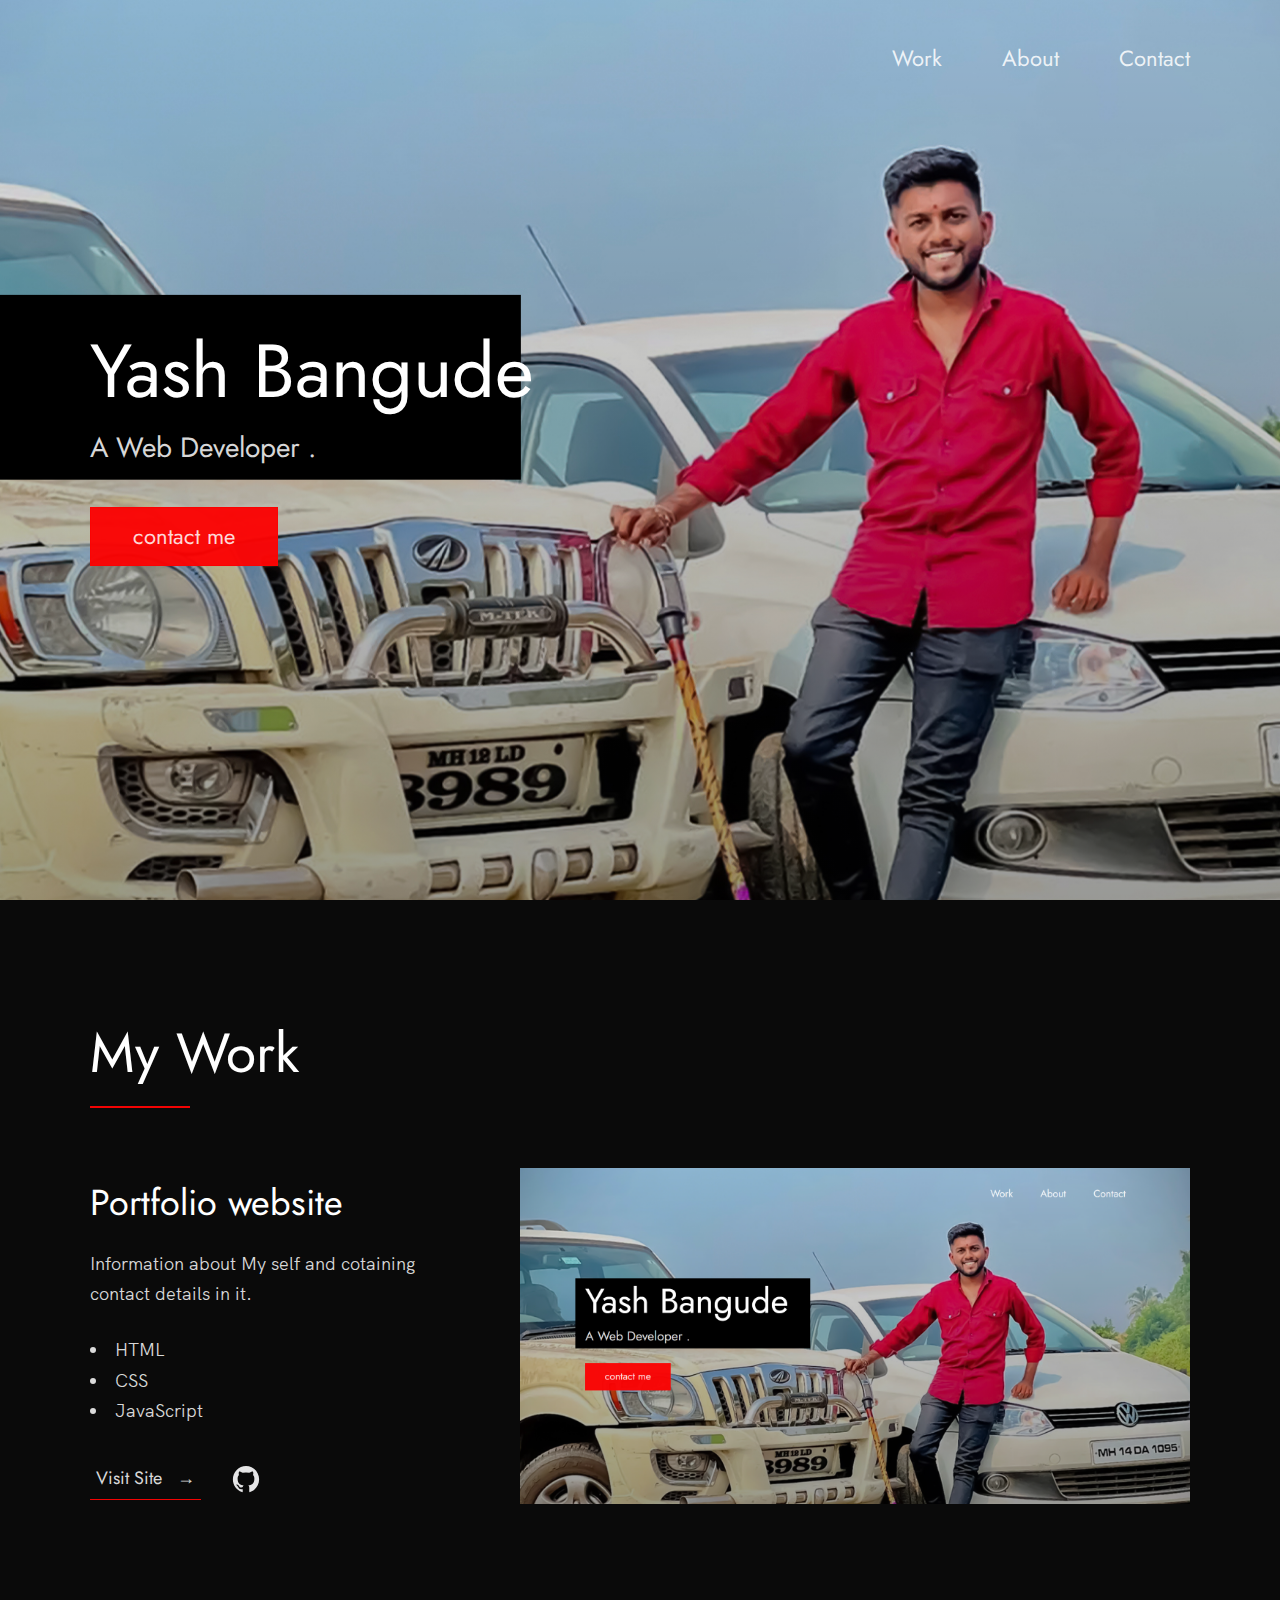
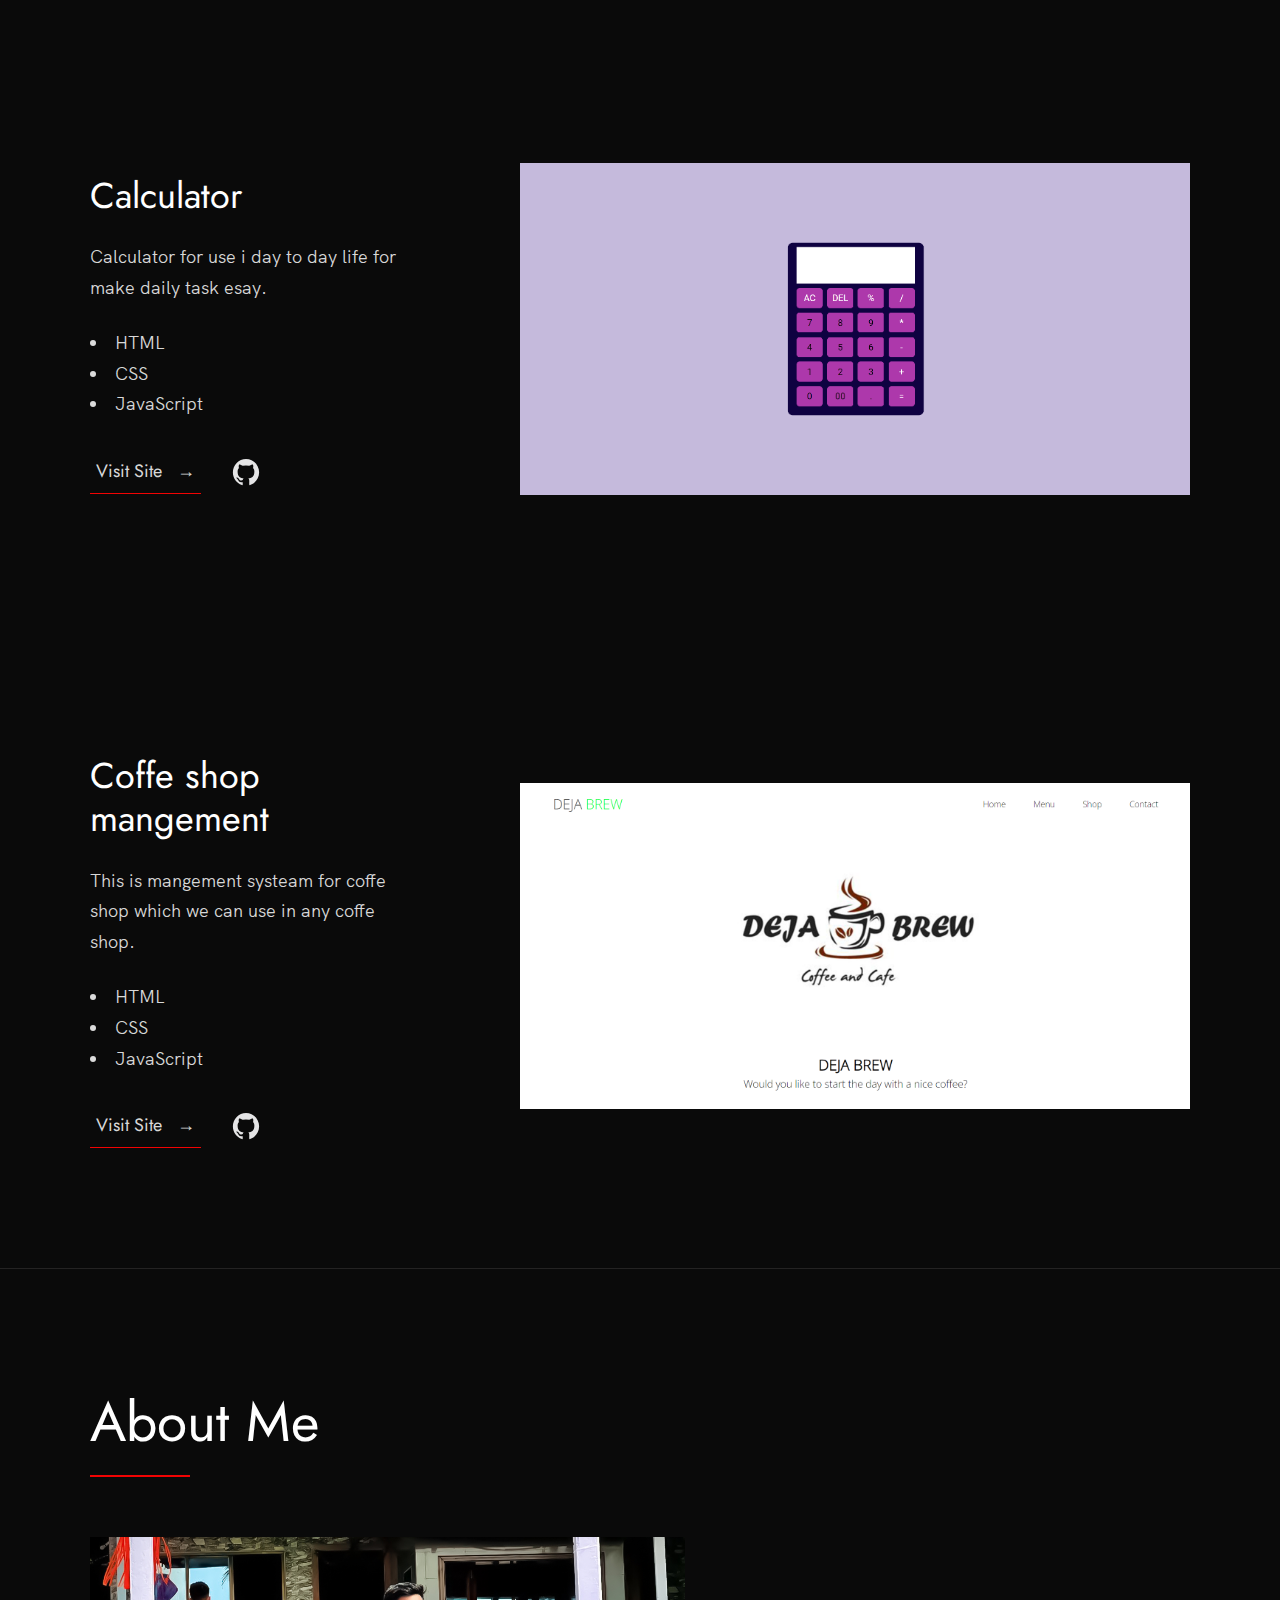
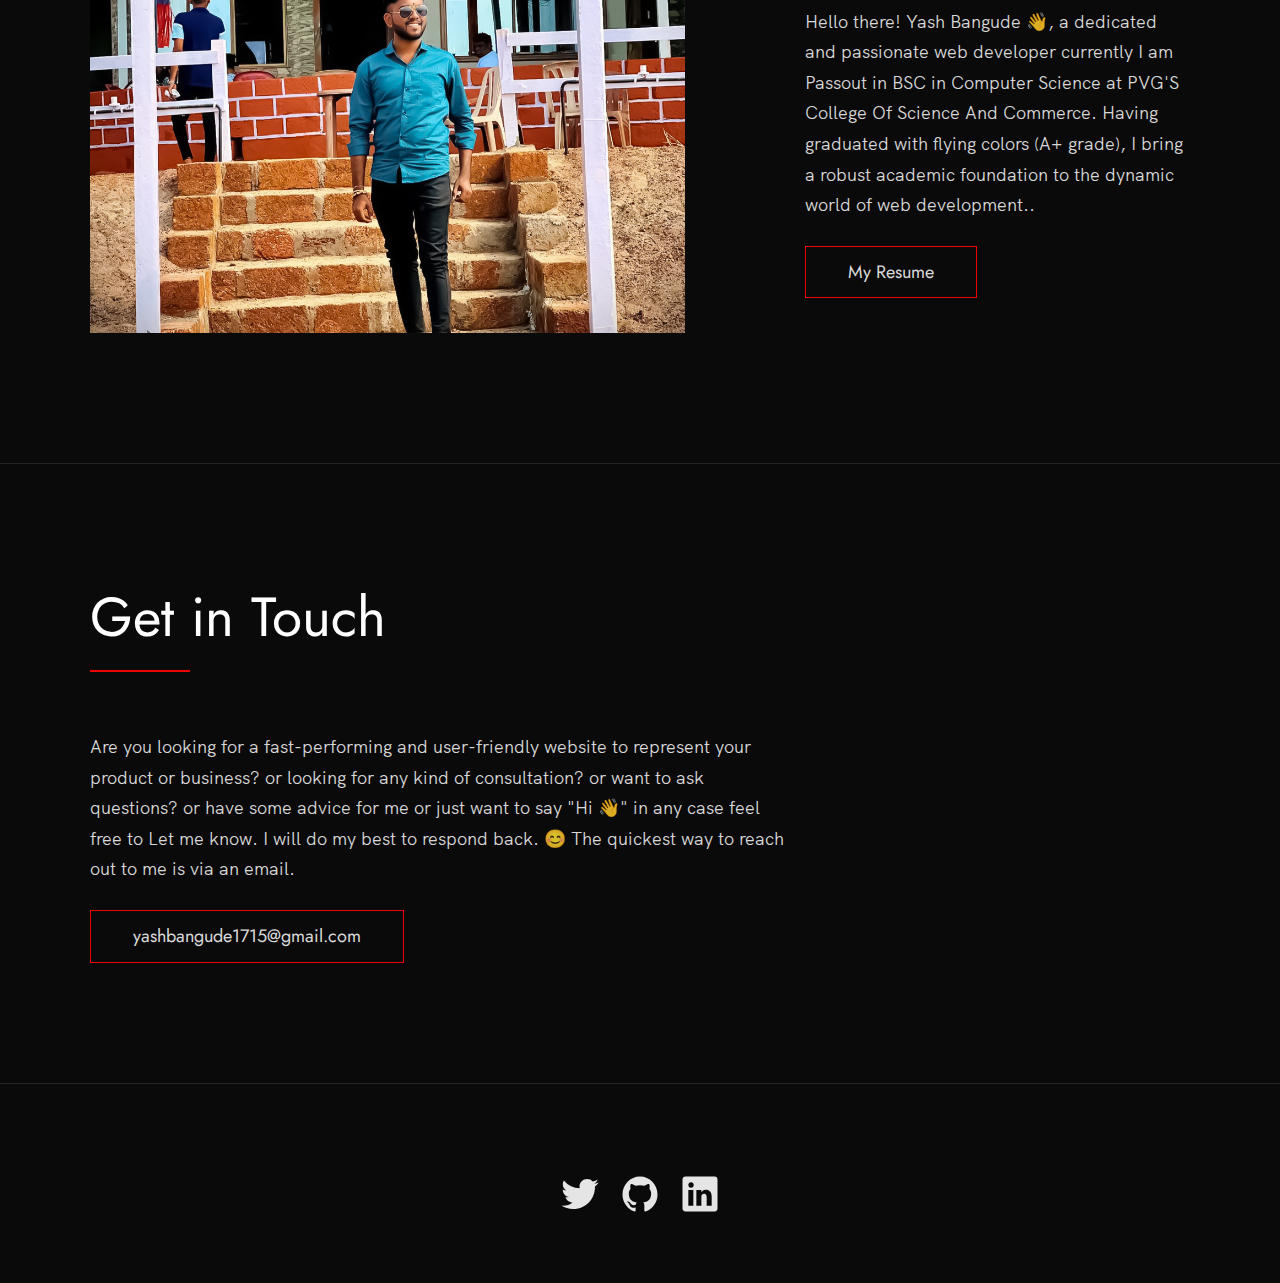
<file: Level1_Task1_Portfolioo/index.html>
<!DOCTYPE html>
<html lang="en">

<head>
  <meta charset="UTF-8" />
  <meta name="viewport" content="width=device-width, initial-scale=1.0" />

  <title>
    Yash Bangude | A Web Developer
  </title>
  <link rel="stylesheet" href="style.css" />
</head>

<body>

  <header class="header" role="banner" id="top">
    <div class="row">
      <nav class="nav" role="navigation">
        <ul class="nav__items">
          <li class="nav__item"><a href="#work" class="nav__link">Work</a></li>
          <li class="nav__item">
            <a href="#about" class="nav__link">About</a>
          </li>
          <li class="nav__item">
            <a href="#contact" class="nav__link">Contact</a>
          </li>
        </ul>
      </nav>
    </div>
    <div class="header__text-box row">
      <div class="header__text">
        <h1 class="heading-primary">
          <span>Yash Bangude</span>
        </h1>
        <p>A Web Developer .</p>
        <a href="#contact" class="btn btn--pink">contact me</a>
      </div>
    </div>
  </header>

  <main role="main">

    

    <section class="work" id="work">
      <div class="row">
        <h2>My Work</h2>
        <div class="work__boxes">

          

          <div class="work__box">
            <div class="work__text">
              <h3>Portfolio website</h3>
              <p>
               Information about My self and cotaining contact details in it.
              </p>
              <ul class="work__list">
                <li>HTML</li>
                <li>CSS</li>
                <li>JavaScript</li>
              </ul>

              <div class="work__links">
                <a href="https://nisar.surge.sh" target="_blank" class="link__text">
                  Visit Site <span>&rarr;</span>
                </a>
                <a href="https://github.com" title="View Source Code" target="_blank">
                  <img src="./images/github.svg" class="work__code" alt="GitHub">
                </a>
              </div>
            </div>
            <div class="work__image-box">
              <img src="./images/project-1.png" class="work__image" alt="Project 1" />
            </div>
          </div>

          <div class="work__box">
            <div class="work__text">
              <h3>Calculator</h3>
              <p>
                Calculator for use i day to day life for make daily task esay.
              </p>
              <ul class="work__list">
                <li>HTML</li>
                <li>CSS</li>
                <li>JavaScript</li>
              </ul>

              <div class="work__links">
                <a href="#" class="link__text">
                  Visit Site <span>&rarr;</span>
                </a>
                <a href="#">
                  <img src="./images/github.svg" class="work__code" title="View Source Code" alt="GitHub">
                </a>
              </div>
            </div>
            <div class="work__image-box">
              <img src="./images/project-2.png" class="work__image" alt="Project 1" />
            </div>
          </div>

          <div class="work__box">
            <div class="work__text">
              <h3>Coffe shop mangement</h3>
              <p>
                This is mangement systeam for coffe shop which we can use in any coffe shop.
              </p>
              <ul class="work__list">
                <li>HTML</li>
                <li>CSS</li>
                <li>JavaScript</li>
              </ul>

              <div class="work__links">
                <a href="#" class="link__text">
                  Visit Site <span>&rarr;</span>
                </a>
                <a href="#">
                  <img src="./images/github.svg" class="work__code" title="View Source Code" alt="GitHub">
                </a>
              </div>
            </div>
            <div class="work__image-box">
              <img src="./images/project-3.png" class="work__image" alt="Project 3" />
            </div>
          </div>
        </div>
      </div>
    </section>

    <section class="about" id="about">
      <div class="row">
        <h2>About Me</h2>
        <div class="about__content">
          <div class="about__text">
            <p>
              Hello there! Yash Bangude 👋, a dedicated and passionate web developer currently I am Passout in BSC in Computer Science at PVG'S College Of Science And Commerce. Having graduated with flying colors (A+ grade), I bring a robust academic foundation to the dynamic world of web development..
            </p>
            <a href="Yash CV.pdf" class="btn">My Resume</a>
          </div>

          <div class="about__photo-container">

            <img class="about__photo" src="./images/Yash_2.jpg" alt="" />
          </div>
        </div>
      </div>
    </section>
  </main>


  <section class="contact" id="contact">
    <div class="row">
      <h2>Get in Touch</h2>
      <div class="contact__info">
        <p>
          Are you looking for a fast-performing and user-friendly website to
          represent your product or business? or looking for any kind of
          consultation? or want to ask questions? or have some advice for me
          or just want to say "Hi 👋" in any case feel free to Let me know. I
          will do my best to respond back. 😊 The quickest way to reach out to
          me is via an email.
        </p>
        
        <a href="" class="btn">yashbangude1715@gmail.com</a>
      </div>
    </div>
  </section>

 

  <footer role="contentinfo" class="footer">
    <div class="row">
      
      <ul class="footer__social-links">
        <li class="footer__social-link-item">
          <a href="" title="Link to Twitter Profile">
            <img src="./images/twitter.svg" class="footer__social-image" alt="Twitter">
          </a>
        </li>
        <li class="footer__social-link-item">
          <a href="" title="Link to Github Profile">
            <img src="./images/github.svg" class="footer__social-image" alt="Github">
          </a>
        </li>
        <li class="footer__social-link-item">
          
            <img src="./images/linkedin.svg" title="Link to Linkedin Profile" class="footer__social-image" alt="Linkedin">
          </a>
        </li>
      </ul>
    </div>
  </footer>

  <a href="#top" class="back-to-top" title="Back to Top">
    <img src="./images/arrow-up.svg" alt="Back to Top" class="back-to-top__image" />
  </a>
  <script src="./index.js"></script>
</body>

</html>
</file>
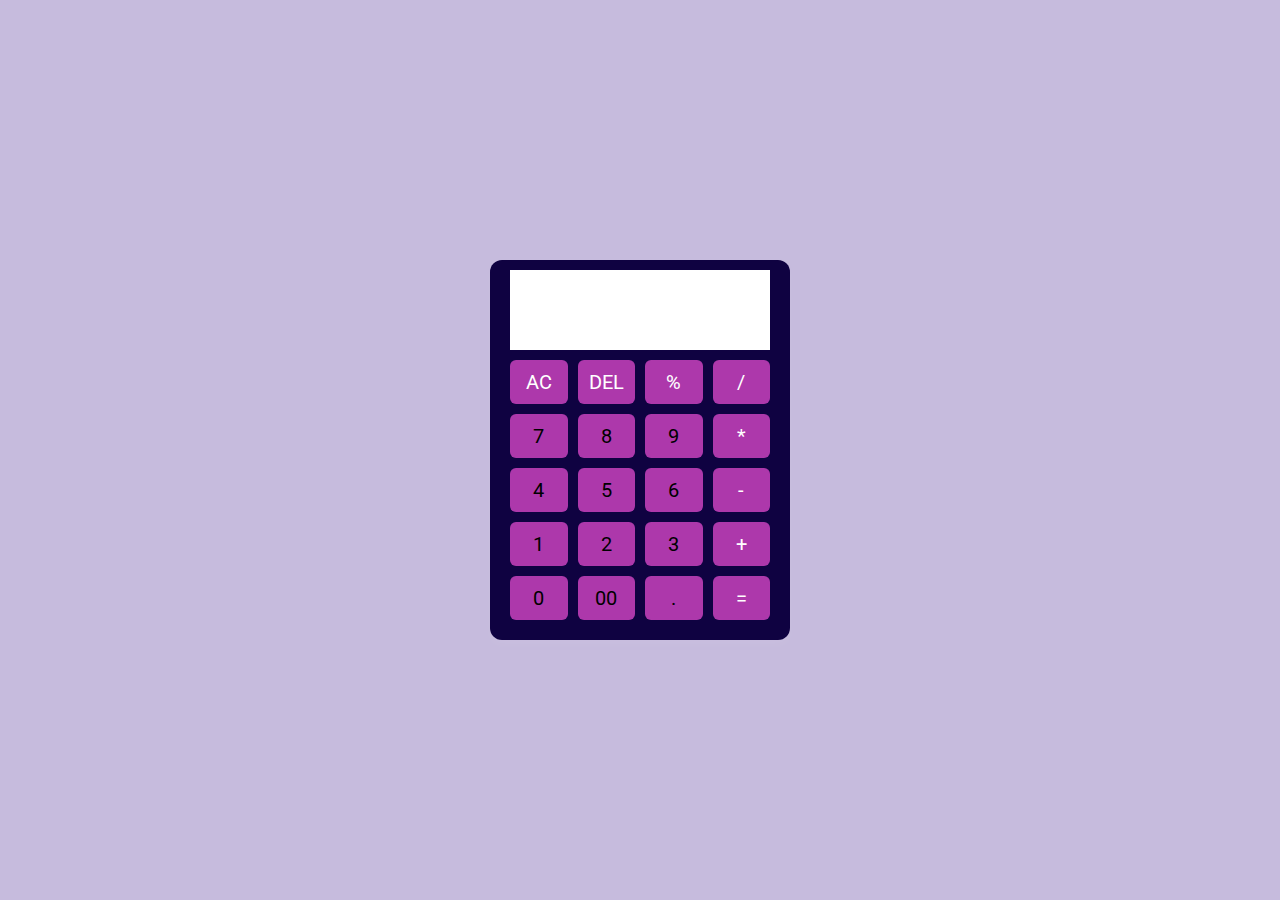
<file: Level1_Task3_Calculator/index.html>
<html lang="en">
  <head>
    <meta charset="UTF-8" />
    <meta http-equiv="X-UA-Compatible" content="IE=edge" />
    <meta name="viewport" content="width=device-width, initial-scale=1.0" />
    <title>Calculator</title>
    <link rel="stylesheet" href="style.css" />
  </head>
  <body>
    <div class="container">
      <input type="text" class="display" />
      <div class="buttons">
        <button class="operator" data-value="AC">AC</button>
        <button class="operator" data-value="DEL">DEL</button>
        <button class="operator" data-value="%">%</button>
        <button class="operator" data-value="/">/</button>
        <button data-value="7">7</button>
        <button data-value="8">8</button>
        <button data-value="9">9</button>
        <button class="operator" data-value="*">*</button>
        <button data-value="4">4</button>
        <button data-value="5">5</button>
        <button data-value="6">6</button>
        <button class="operator" data-value="-">-</button>
        <button data-value="1">1</button>
        <button data-value="2">2</button>
        <button data-value="3">3</button>
        <button class="operator" data-value="+">+</button>
        <button data-value="0">0</button>
        <button data-value="00">00</button>
        <button data-value=".">.</button>
        <button class="operator" data-value="=">=</button>
      </div>
    </div>
    <script src="script.js"></script>
  </body>
</html>
</file>
<file: Level1_Task1_Portfolioo/style.css>
@font-face {
    font-family: 'Hk Grotesk';
    font-style: normal;
    font-weight: 400;
    src: url('./HKGrotesk-Regular.woff') format('woff');
}

@font-face {
    font-family: 'Jost';
    font-style: normal;
    font-weight: 400;
    src: url('./Jost-Regular.ttf') format('woff');
}

* {
    margin: 0;
    padding: 0;
    box-sizing: inherit;
}

:root {
    --font-size-small: 1.8rem;
    --font-size-normal: 2.2rem;
    --font-size-medium: 2.8rem;
    --font-size-medium-1: 3.6rem;
    --font-size-large: 5.5rem;
    --font-size-huge: 7.5rem;
    --font-stack: 'Hk Grotesk', sans-serif;

    --line-height-normal: 1.7;
    --line-height-small: 1.2;

    --black: #0a0a0a;
    --pink: #fb0303f6;
    --white: #ffffff;
    --white-1: #ffffffda;


    --container-max-width: 1180px;
    --container-normal-width: 800px;
    --container-medium-width: 700px; 
    --container-small-width: 500px;

    --gutter-huge: 12rem;
    --gutter-medium: 6rem;
    --gutter-normal: 3rem;
    --gutter-small-1: 2.5rem;
    --gutter-small: 2rem;

    --border-light: 1px solid rgb(36, 35, 35);
}

html {
    font-size: 62.5%; 
    box-sizing: border-box;
    scroll-behavior: smooth;
}

@media(max-width: 1000px) {
    html {
        font-size: 52%;
    }
}

body {
    font-size: var(--font-size-small);
    font-family: var(--font-stack);
    font-weight: 400;
    color: var(--white-1);
    line-height: var(--line-height-normal);
    background: var(--black);
    overflow-x: hidden;
}

.row {
    max-width: var(--container-max-width);
    margin: 0 auto;
}

@media(max-width: 1340px) {
    .row {
        max-width: 1100px;
    }
}

@media(max-width: 1240px) {
    .row {
        padding: 0 var(--gutter-medium);
    }
}

@media(max-width: 600px) {
    .row {
        padding: 0 var(--gutter-normal);
    }
}

@media(max-width: 600px) {
    .row {
        padding: 0 var(--gutter-small);
    }
}

section {
    padding: var(--gutter-huge) 0;
    border-bottom: var(--border-light);
}

img {
    object-fit: contain;
    max-width: 100%;
}


h1,
h2,
h3 {
    font-family: 'Jost', sans-serif;
    font-weight: 400;
    line-height: var(--line-height-small);
    color: var(--white);
}

.heading-primary {
    line-height: 1;
    font-size: var(--font-size-huge);
    font-weight: 400;
}

@media(max-width: 900px) {
    .heading-primary {
        font-size: 6.5rem;
    }
}

h2 {
    font-size: var(--font-size-large);
    margin-bottom: var(--gutter-medium);
}

h2::after {
    content: '';
    display: block;
    height: 2px;
    width: 10rem;
    background: var(--pink);
    margin: var(--gutter-small) 0;
}

h3 {
    font-size: var(--font-size-medium-1);
    margin-bottom: var(--gutter-small);
}

@media(max-width: 500px) {
    .heading-primary {
        font-size: var(--font-size-large);
    }

    h2 {
        font-size: var(--font-size-medium-1);
    }

    h3 {
        font-size: var(--font-size-medium);
    }
}

p {
    margin: var(--gutter-small-1) 0;
}

@media(max-width: 900px) {
    p { 
        max-width: var(--container-small-width);
    }
}


a {
    color: var(--white);
    font-weight: 400;
    font-family: 'Jost', sans-serif;
    transition: all .2s;
    outline: 2px solid transparent;
}

::-moz-focus-inner {
    border: 0;
}

button:focus,
a:focus {
    outline: 2px solid var(--pink);
}

body:not(.user-is-tabbing) button:focus,
body:not(.user-is-tabbing) a:focus {
    outline: none;
}

.link:hover {
    color: var(--pink);
}

.btn {
    position: relative;
    display: inline-block;
    padding: 1rem 4.2rem;
    text-decoration: none;
    color: inherit;
    border: 1px solid  var(--pink);
    font-weight: 400;
}

.btn:focus {
    outline: none;
}

.btn::after {
    content: '';
    display: block;
    position: absolute;
    top: 0;
    left: 0;
    right: 100%;
    background: var(--white);
    height: 100%;
    z-index: -1;
    transition: all 0.2s cubic-bezier(1, 0.68, 0.16, 0.9);
}

.btn:hover::after,
.btn:focus::after {
    right: 0;
    background: var(--pink);
}

.btn--pink {
    background: var(--pink);
    transition: all 0.2s;
}

.btn--pink::after {
    display: none;
}

.btn--pink:hover,
.btn--pink:focus {
    background: transparent;
}

.link__text {
    position: relative;
    display: inline-block;
    padding: .6rem;
    color: inherit;
    text-decoration: none;
    border-bottom: 1px solid var(--pink);
}

.link__text::after {
    content: '';
    display: block;
    position: absolute;
    top: 0;
    left: 0;
    right: 100%;
    background: var(--white);
    height: 100%;
    z-index: -1;
    transition: all 0.2s cubic-bezier(1, 0.68, 0.16, 0.9);
}

.link__text:focus {
    outline: none;
}

.link__text:hover::after,
.link__text:focus:after {
    right: 0;
    background: var(--pink);
}

.link__text span {
    padding-left: 1rem;
    font-family: sans-serif;
}


.back-to-top {
    position: fixed;
    bottom: 4rem;
    right: 4rem;
    display: flex;
    justify-content: center;
    align-items: center;
    height: 5.5rem;
    width: 5.5rem;
    background-color: var(--pink);
    border-radius: 50%;
    z-index: 10;
    visibility: hidden;
    transition: all .4s;
}

.back-to-top__image {
    height: 70%;
}

@media(max-width: 900px) {
    .back-to-top {
        right: 2rem;
    }
}

@media(max-width: 500px) {
    .back-to-top {
        right: 1rem;
    }
}


.nav {
    display: flex;
    justify-content: flex-end;
    padding: var(--gutter-normal) 0;
}

.nav__items {
    display: flex;
    list-style: none;
}

.nav__item:not(:last-child) {
    margin-right: var(--gutter-medium);
}

@media(max-width: 500px) {
    .nav {
        justify-content: center;
    }
}

@media(max-width: 400px) {
    .nav__item:not(:last-child) {
        margin-right: var(--gutter-normal);
    }
}

@media(max-width: 300px) {
    .nav {
        font-size: var(--font-size-small);
    }
}

.nav__link {
    position: relative;
    display: inline-block;
    padding: 1rem 0;
    text-decoration: none;
    color: inherit;
    transition: all .2s;
}

.nav__link::after {
    content: '';
    position: absolute;
    bottom: 0;
    left: 0;
    right: 100%;
    display: inline-block;
    height: 1rem;
    background: var(--white);
    transition: all 0.25s cubic-bezier(1, 0.68, 0.16, 0.9);
}

.nav__link:hover {
    color: var(--pink);
}

.nav__link:hover::after {
    right: 0;
    height: 2px;
    background: var(--pink);
}


.header {
    background: linear-gradient(rgba(0,0,0, .1), rgba(0,0,0, .4)), 
        url('./images/Yash.jpg');
    height: 100vh;
    background-size: cover;
    background-position: center;
    background-attachment: fixed;
    font-size: var(--font-size-normal);
}

.header__text {
    position: absolute;
    top: 50%;
    transform: translateY(-50%);
}

.header__text p {
    margin: 1.5rem 0 3.5rem;
    max-width: var(--container-medium-width);
    font-family: 'Jost', sans-serif;
    font-size: var(--font-size-medium);
}

@media(max-width: 500px) {
    .header {
        text-align: center;
    }

    .header__text p {
        transform: scale(.8);
    }
}

.work__box {
    display: flex;
    align-items: center;
}

@media(max-width: 900px) {
    .work__box {
        align-items: initial;
        flex-direction: column-reverse;
    }
}

.work__box:not(:last-child) {
    margin-bottom: 25rem;
}

@media(max-width: 500px) {
    .work__box:not(:last-child) {
        margin-bottom: 20rem;
    }
}

.work__links {
    display: flex;
    align-items: center;
}

.work__text {
    flex: 0 0 30%;
}

.work__list {
    list-style-position: inside;
    margin-bottom: var(--gutter-normal);
}

.work__code {
    display: block;
    height: 3rem;
    margin-left: var(--gutter-normal);
    transition: all .3s;
}

.work__code:hover {
    transform: scale(1.2);
}

.work__image-box {
    margin-bottom: var(--gutter-normal);
}

@media(min-width: 901px) {
    .work__image-box {
        flex: 1;
        margin: 0 0 0 10rem;
    }
}

@media(max-width: 900px) {
    .work__code {
        height: 4rem;
    }
}


.about__content {
    display: flex;
    flex-direction: row-reverse;
    align-items: center;
}

@media(max-width: 900px) {
    .about__content {
        flex-direction: column-reverse;
        align-items: initial;
    }
}

.about__photo-container {
    margin-bottom: var(--gutter-normal);
}

@media(min-width: 901px) {
    .about__text {
        flex: 0 0 35%;
    }
    
    .about__photo-container {
        flex: 1;
        margin: 0 var(--gutter-huge) 0 0;
    }
}


.contact__info {
    max-width: var(--container-medium-width);
}


.footer {
    text-align: center;
    padding: var(--gutter-medium) 0 var(--gutter-normal);
}

.footer__social-links {
    display: flex;
    justify-content: center;
    padding: var(--gutter-normal) 0;
    list-style: none;
}

.footer__social-link-item:not(:last-of-type) {
    margin-right: var(--gutter-small);
}

.footer__social-image {
    height: 4rem;
}

.footer__github-buttons {
    display: flex;
    justify-content: center;
}

.footer__github-buttons iframe {
    height: 2.5rem;
    width: 84px;
    transform: translateY(3px);
}

@media(max-width: 500px) {
    .footer {
        padding: var(--gutter-medium) 0;
    } 
}
</file>
<file: Level1_Task3_Calculator/style.css>
@import url('https://fonts.googleapis.com/css2?family=Roboto&display=swap');
* {
  margin: 0;
  padding: 0;
  box-sizing: border-box;
  font-family: "Roboto", sans-serif;
}
body {
  height: 100vh;
  display: flex;
  align-items: center;
  justify-content: center;
  background: #7c62b06f;
}
.container {
  position: relative;
  max-width: 300px;
  width: 100%;
  border-radius: 12px;
  padding: 10px 20px 20px;
  background: #0f0241;
  box-shadow: 0 5px 10px rgba(255, 255, 255, 0.05);
}
.display {
  height: 80px;
  width: 100%;
  outline: none;
  border: none;
  text-align: right;
  margin-bottom: 10px;
  font-size: 25px;
  color: #011424fd;
  pointer-events: none;
}
.buttons {
  display: grid;
  grid-gap: 10px;
  grid-template-columns: repeat(4, 1fr);
}
.buttons button {
  padding: 10px;
  border-radius: 6px;
  border: none;
  font-size: 20px;
  cursor: pointer;
  background-color: #ad38ab;
}
.buttons button:active {
  transform: scale(0.99);
}
.operator {
  color: #ffffff;
}
</file>
